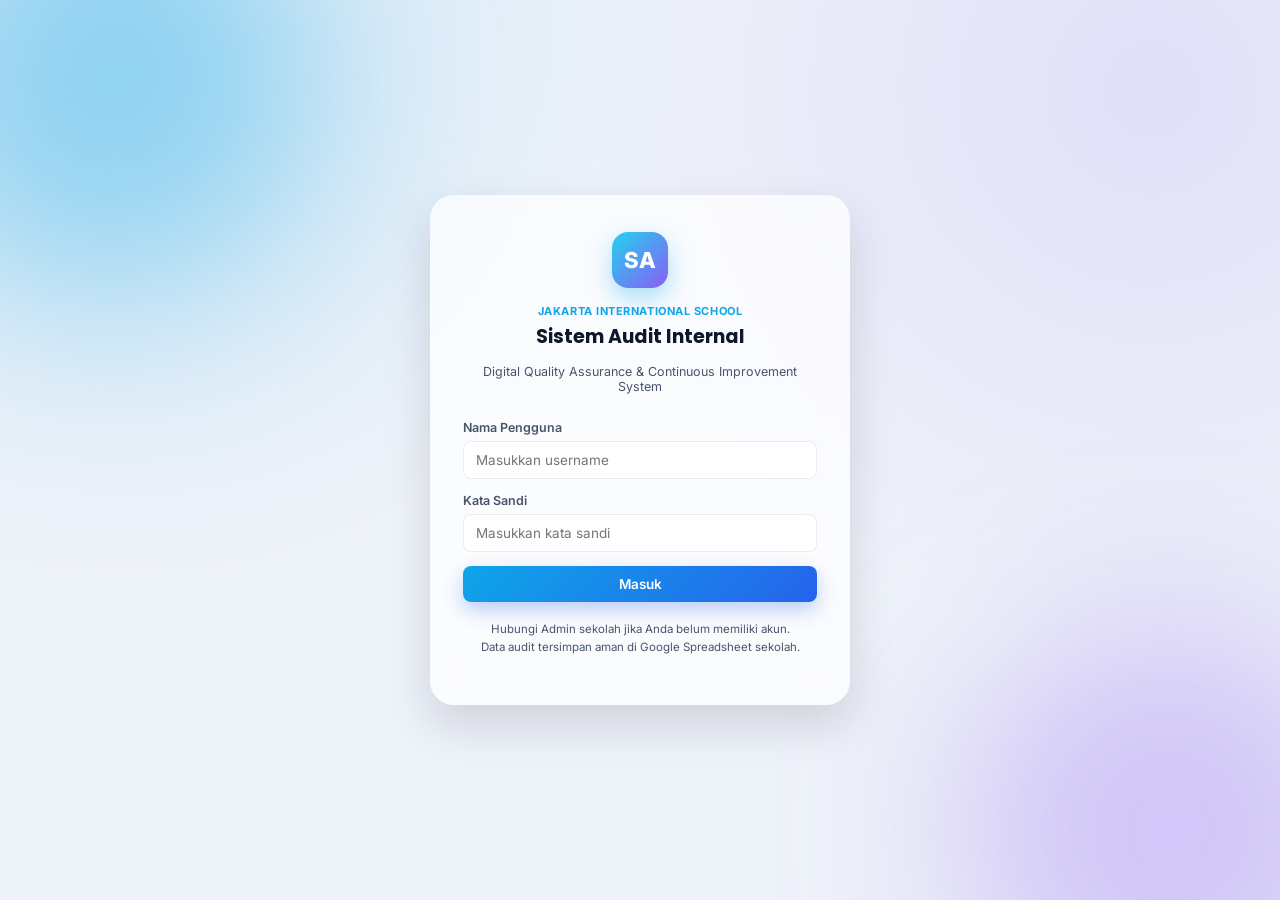
<file: index.html>
<!DOCTYPE html>
<html lang="id">
<head>
<meta charset="UTF-8">
<meta name="viewport" content="width=device-width, initial-scale=1.0">
<title>Masuk — Sistem Audit Internal SMK</title>
<link rel="preconnect" href="https://fonts.googleapis.com">
<link href="https://fonts.googleapis.com/css2?family=Inter:wght@400;500;600;700&family=Poppins:wght@600;700;800&display=swap" rel="stylesheet">
<link rel="stylesheet" href="css/style.css">
<link rel="stylesheet" href="css/dashboard.css">
<link rel="stylesheet" href="css/responsive.css">
</head>
<body>
<div class="login-page">
    <div class="login-card">
        <div class="login-logo">SA</div>
        <p class="school-tag school-name">Jakarta International School</p>
        <h1 class="app-name">Sistem Audit Internal</h1>
        <p class="subtitle app-subtitle">Digital Quality Assurance &amp; Continuous Improvement System</p>

        <form id="loginForm">
            <div class="field">
                <label for="username">Nama Pengguna</label>
                <input class="input" type="text" id="username" placeholder="Masukkan username" required autocomplete="username">
            </div>
            <div class="field">
                <label for="password">Kata Sandi</label>
                <input class="input" type="password" id="password" placeholder="Masukkan kata sandi" required autocomplete="current-password">
            </div>
            <button type="submit" class="btn btn-primary btn-block" id="loginBtn">Masuk</button>
        </form>

        <p class="login-hint">
            Hubungi Admin sekolah jika Anda belum memiliki akun.<br>
            Data audit tersimpan aman di Google Spreadsheet sekolah.
        </p>
    </div>
</div>

<script src="js/config.js"></script>
<script src="js/utils.js"></script>
<script src="js/api.js"></script>
<script src="js/auth.js"></script>
<script>
    if (Auth.isLoggedIn()) window.location.href = "dashboard.html";

    document.getElementById("loginForm").addEventListener("submit", async (e) => {
        e.preventDefault();
        const btn = document.getElementById("loginBtn");
        const username = document.getElementById("username").value.trim();
        const password = document.getElementById("password").value;
        btn.disabled = true; btn.textContent = "Memproses...";
        try {
            const user = await Auth.login(username, password);
            Utils.toast(`Selamat datang, ${user.name}`, "success");
            setTimeout(() => window.location.href = "dashboard.html", 500);
        } catch (err) {
            Utils.toast("❌ Login gagal. Periksa kembali username dan kata sandi Anda.", "error");
        } finally {
            btn.disabled = false; btn.textContent = "Masuk";
        }
    });
</script>
</body>
</html>
</file>
<file: css/style.css>
/* =========================================================
   style.css — Design tokens & komponen inti
   Palette: Navy / Biru / Cyan dengan aksen ungu, gaya glassmorphism
   ========================================================= */
:root {
    --navy-950: #050b1a;
    --navy-900: #0a1128;
    --navy-800: #101a35;
    --navy-700: #16234a;
    --blue-600: #2563eb;
    --blue-500: #3b82f6;
    --cyan-500: #0ea5e9;
    --cyan-400: #22d3ee;
    --purple-500: #8b5cf6;
    --purple-400: #a78bfa;

    --success: #22c55e;
    --warning: #f59e0b;
    --danger: #ef4444;
    --info: #3b82f6;
    --critical: #db2777;
    --muted: #94a3b8;

    --text-primary: #0f172a;
    --text-secondary: #475569;
    --text-inverse: #f1f5f9;
    --bg-app: #eef2f9;
    --bg-surface: rgba(255, 255, 255, 0.72);
    --bg-surface-solid: #ffffff;
    --border-color: rgba(15, 23, 42, 0.08);

    --radius-sm: 8px;
    --radius-md: 14px;
    --radius-lg: 20px;
    --shadow-soft: 0 8px 30px rgba(15, 23, 42, 0.08);
    --shadow-elevated: 0 20px 45px rgba(15, 23, 42, 0.14);
    --sidebar-w: 264px;
    --font-display: 'Poppins', 'Segoe UI', sans-serif;
    --font-body: 'Inter', 'Segoe UI', sans-serif;
}

[data-theme="dark"] {
    --text-primary: #f1f5f9;
    --text-secondary: #94a3b8;
    --bg-app: #060c1c;
    --bg-surface: rgba(16, 26, 53, 0.65);
    --bg-surface-solid: #101a35;
    --border-color: rgba(255, 255, 255, 0.08);
    --shadow-soft: 0 8px 30px rgba(0, 0, 0, 0.35);
    --shadow-elevated: 0 20px 45px rgba(0, 0, 0, 0.45);
}

* { box-sizing: border-box; }
html, body { height: 100%; }
body {
    margin: 0;
    font-family: var(--font-body);
    background:
        radial-gradient(circle at 10% 0%, rgba(14, 165, 233, .12), transparent 40%),
        radial-gradient(circle at 90% 10%, rgba(139, 92, 246, .12), transparent 40%),
        var(--bg-app);
    color: var(--text-primary);
    -webkit-font-smoothing: antialiased;
    transition: background .25s ease, color .25s ease;
}
h1, h2, h3, h4, .font-display { font-family: var(--font-display); }
a { color: inherit; text-decoration: none; }
button { font-family: inherit; cursor: pointer; }
::selection { background: var(--cyan-400); color: #002; }

/* ---------- Layout shell ---------- */
.app-shell { display: flex; min-height: 100vh; }

.sidebar {
    width: var(--sidebar-w);
    background: linear-gradient(180deg, var(--navy-950), var(--navy-800));
    color: var(--text-inverse);
    padding: 22px 16px;
    position: sticky;
    top: 0;
    height: 100vh;
    overflow-y: auto;
    flex-shrink: 0;
    z-index: 40;
}
.sidebar-brand { display: flex; align-items: center; gap: 12px; padding: 6px 8px 24px; }
.sidebar-brand .logo-mark {
    width: 40px; height: 40px; border-radius: 12px;
    background: linear-gradient(135deg, var(--cyan-400), var(--purple-500));
    display: flex; align-items: center; justify-content: center; font-weight: 700; color: #fff;
    box-shadow: 0 6px 18px rgba(14, 165, 233, .35);
}
.sidebar-brand .app-name { font-size: 14px; font-weight: 700; line-height: 1.3; }
.sidebar-brand .school-name { font-size: 11px; color: #94a3b8; }

.nav-section-title { font-size: 11px; text-transform: uppercase; letter-spacing: .08em; color: #64748b; margin: 18px 10px 8px; }
.nav-link {
    display: flex; align-items: center; gap: 10px; padding: 10px 12px; border-radius: var(--radius-sm);
    color: #cbd5e1; font-size: 14px; font-weight: 500; margin-bottom: 2px; transition: all .15s ease;
}
.nav-link:hover { background: rgba(255, 255, 255, .06); color: #fff; }
.nav-link.active { background: linear-gradient(135deg, rgba(14, 165, 233, .25), rgba(139, 92, 246, .2)); color: #fff; box-shadow: inset 0 0 0 1px rgba(255, 255, 255, .08); }
.nav-link .nav-icon { width: 18px; text-align: center; }

.nav-group-toggle { display: flex; align-items: center; justify-content: space-between; cursor: pointer; }
.nav-group-toggle .chevron { transition: transform .2s ease; font-size: 10px; }
.nav-group.open .nav-group-toggle .chevron { transform: rotate(90deg); }
.nav-submenu { max-height: 0; overflow: hidden; padding-left: 10px; transition: max-height .25s ease; }
.nav-group.open .nav-submenu { max-height: 400px; }

.main-area { flex: 1; min-width: 0; display: flex; flex-direction: column; }

.topbar {
    position: sticky; top: 0; z-index: 30;
    display: flex; align-items: center; gap: 14px;
    padding: 14px 24px;
    background: var(--bg-surface);
    backdrop-filter: blur(14px);
    border-bottom: 1px solid var(--border-color);
}
.hamburger-btn { display: none; background: none; border: none; font-size: 20px; color: var(--text-primary); }
.search-box { flex: 1; max-width: 420px; position: relative; }
.search-box input {
    width: 100%; padding: 10px 14px 10px 38px; border-radius: 999px; border: 1px solid var(--border-color);
    background: var(--bg-surface-solid); color: var(--text-primary); font-size: 13px;
}
.search-box .search-icon { position: absolute; left: 13px; top: 50%; transform: translateY(-50%); opacity: .5; }
.topbar-actions { display: flex; align-items: center; gap: 10px; margin-left: auto; }
.icon-btn {
    width: 38px; height: 38px; border-radius: 12px; border: 1px solid var(--border-color);
    background: var(--bg-surface-solid); display: flex; align-items: center; justify-content: center;
    position: relative; font-size: 16px;
}
.sync-badge {
    position: absolute; top: -6px; right: -6px; background: var(--warning); color: #fff;
    border-radius: 999px; font-size: 10px; padding: 1px 5px; font-weight: 700;
}
.sync-badge.hidden { display: none; }
.user-chip { display: flex; align-items: center; gap: 8px; padding: 5px 12px 5px 5px; border-radius: 999px; background: var(--bg-surface-solid); border: 1px solid var(--border-color); }
.user-avatar { width: 30px; height: 30px; border-radius: 50%; background: linear-gradient(135deg, var(--cyan-500), var(--purple-500)); color: #fff; display: flex; align-items: center; justify-content: center; font-weight: 700; font-size: 13px; }
.user-chip .u-name { font-size: 12.5px; font-weight: 600; line-height: 1.1; }
.user-chip .u-role { font-size: 10.5px; color: var(--text-secondary); }

.page-content { padding: 24px; flex: 1; }
.page-header { display: flex; flex-wrap: wrap; align-items: center; justify-content: space-between; gap: 12px; margin-bottom: 20px; }
.page-header h1 { font-size: 22px; margin: 0 0 4px; }
.page-header p { margin: 0; color: var(--text-secondary); font-size: 13.5px; }

.sidebar-overlay { display: none; position: fixed; inset: 0; background: rgba(0, 0, 0, .45); z-index: 39; }
.sidebar-overlay.show { display: block; }

/* ---------- Cards ---------- */
.card {
    background: var(--bg-surface); backdrop-filter: blur(14px);
    border: 1px solid var(--border-color); border-radius: var(--radius-lg);
    box-shadow: var(--shadow-soft); padding: 20px;
}
.card-title { font-size: 15px; font-weight: 700; margin: 0 0 14px; display: flex; align-items: center; gap: 8px; }

.kpi-grid { display: grid; grid-template-columns: repeat(4, 1fr); gap: 16px; margin-bottom: 20px; }
.kpi-card {
    background: var(--bg-surface); backdrop-filter: blur(14px); border: 1px solid var(--border-color);
    border-radius: var(--radius-lg); padding: 18px; box-shadow: var(--shadow-soft);
    position: relative; overflow: hidden;
}
.kpi-card::before {
    content: ""; position: absolute; top: -30px; right: -30px; width: 90px; height: 90px; border-radius: 50%;
    background: radial-gradient(circle, rgba(14, 165, 233, .18), transparent 70%);
}
.kpi-label { font-size: 12px; color: var(--text-secondary); font-weight: 600; text-transform: uppercase; letter-spacing: .04em; }
.kpi-value { font-size: 26px; font-weight: 800; margin-top: 6px; font-family: var(--font-display); }
.kpi-icon { font-size: 20px; opacity: .8; }

.chart-grid { display: grid; grid-template-columns: repeat(2, 1fr); gap: 16px; }
.chart-card canvas { max-height: 280px; }

/* ---------- Buttons ---------- */
.btn {
    display: inline-flex; align-items: center; gap: 8px; padding: 10px 18px; border-radius: var(--radius-sm);
    border: none; font-weight: 600; font-size: 13.5px; transition: transform .12s ease, box-shadow .12s ease;
}
.btn:active { transform: scale(.97); }
.btn-primary { background: linear-gradient(135deg, var(--cyan-500), var(--blue-600)); color: #fff; box-shadow: 0 8px 20px rgba(37, 99, 235, .3); }
.btn-secondary { background: var(--bg-surface-solid); color: var(--text-primary); border: 1px solid var(--border-color); }
.btn-outline { background: transparent; border: 1px solid var(--border-color); color: var(--text-primary); }
.btn-danger { background: linear-gradient(135deg, #f87171, var(--danger)); color: #fff; }
.btn-ghost { background: transparent; color: var(--text-secondary); }
.btn-sm { padding: 6px 12px; font-size: 12.5px; }
.btn-block { width: 100%; justify-content: center; }
.btn-icon { width: 32px; height: 32px; border-radius: 8px; border: 1px solid var(--border-color); background: var(--bg-surface-solid); display: inline-flex; align-items: center; justify-content: center; }
.btn-icon.danger { color: var(--danger); }
.fab { position: fixed; bottom: 22px; right: 22px; width: 56px; height: 56px; border-radius: 50%; background: linear-gradient(135deg, var(--cyan-500), var(--purple-500)); color: #fff; font-size: 24px; box-shadow: var(--shadow-elevated); z-index: 50; border: none; display: none; }

/* ---------- Forms ---------- */
label { font-size: 12.5px; font-weight: 600; color: var(--text-secondary); display: block; margin-bottom: 6px; }
.input, select.input, textarea.input {
    width: 100%; padding: 10px 12px; border-radius: var(--radius-sm); border: 1px solid var(--border-color);
    background: var(--bg-surface-solid); color: var(--text-primary); font-size: 13.5px; font-family: inherit;
}
textarea.input { min-height: 70px; resize: vertical; }
.field { margin-bottom: 14px; }
.grid-2 { display: grid; grid-template-columns: 1fr 1fr; gap: 12px; }
.grid-3 { display: grid; grid-template-columns: repeat(3, 1fr); gap: 12px; }

/* ---------- Badges ---------- */
.badge { display: inline-flex; align-items: center; padding: 4px 10px; border-radius: 999px; font-size: 11.5px; font-weight: 700; }
.badge-success { background: rgba(34, 197, 94, .15); color: #16a34a; }
.badge-warning { background: rgba(245, 158, 11, .15); color: #b45309; }
.badge-danger { background: rgba(239, 68, 68, .15); color: #dc2626; }
.badge-critical { background: rgba(219, 39, 119, .15); color: #be185d; }
.badge-info { background: rgba(59, 130, 246, .15); color: #2563eb; }
.badge-muted { background: rgba(148, 163, 184, .18); color: #64748b; }

/* ---------- Tables ---------- */
.table-wrap { overflow-x: auto; border-radius: var(--radius-md); border: 1px solid var(--border-color); }
table.data-table { width: 100%; border-collapse: collapse; min-width: 720px; }
table.data-table th { text-align: left; font-size: 11.5px; text-transform: uppercase; letter-spacing: .04em; color: var(--text-secondary); background: rgba(148, 163, 184, .08); padding: 12px 14px; white-space: nowrap; }
table.data-table td { padding: 12px 14px; font-size: 13px; border-top: 1px solid var(--border-color); }
table.data-table tr:hover td { background: rgba(14, 165, 233, .04); }
.table-actions { display: flex; gap: 6px; }
.empty-row { text-align: center; padding: 30px; color: var(--text-secondary); }
.max-w { max-width: 320px; }
.row-late td { background: rgba(239, 68, 68, .06) !important; }

/* ---------- Modal ---------- */
.modal-backdrop {
    display: none; position: fixed; inset: 0; background: rgba(5, 11, 26, .55); backdrop-filter: blur(3px);
    align-items: center; justify-content: center; z-index: 100; padding: 16px;
}
.modal-backdrop.show { display: flex; }
.modal { background: var(--bg-surface-solid); border-radius: var(--radius-lg); width: 100%; max-width: 560px; max-height: 90vh; overflow-y: auto; box-shadow: var(--shadow-elevated); }
.modal-lg { max-width: 760px; }
.modal-header { display: flex; align-items: center; justify-content: space-between; padding: 18px 22px; border-bottom: 1px solid var(--border-color); }
.modal-header h3 { margin: 0; font-size: 16px; }
.modal-close { background: none; border: none; font-size: 18px; color: var(--text-secondary); }
.modal-body { padding: 20px 22px; }
.modal-footer { padding: 16px 22px; border-top: 1px solid var(--border-color); display: flex; justify-content: flex-end; gap: 10px; }

/* ---------- Toast ---------- */
.toast-container { position: fixed; top: 18px; right: 18px; z-index: 200; display: flex; flex-direction: column; gap: 10px; }
.toast {
    background: var(--bg-surface-solid); border: 1px solid var(--border-color); border-radius: 12px;
    padding: 12px 16px; display: flex; align-items: center; gap: 10px; font-size: 13.5px; box-shadow: var(--shadow-elevated);
    transform: translateX(120%); opacity: 0; transition: all .3s ease; max-width: 340px; white-space: pre-line;
}
.toast.show { transform: translateX(0); opacity: 1; }
.toast-success { border-left: 4px solid var(--success); }
.toast-error { border-left: 4px solid var(--danger); }
.toast-warning { border-left: 4px solid var(--warning); }
.toast-info { border-left: 4px solid var(--info); }

/* ---------- Loading ---------- */
.loading-overlay { display: none; position: fixed; inset: 0; background: rgba(5, 11, 26, .35); backdrop-filter: blur(2px); z-index: 300; align-items: center; justify-content: center; }
.loading-overlay.show { display: flex; }
.loading-box { background: var(--bg-surface-solid); padding: 24px 30px; border-radius: 16px; text-align: center; box-shadow: var(--shadow-elevated); }
.spinner { width: 34px; height: 34px; border: 3px solid var(--border-color); border-top-color: var(--cyan-500); border-radius: 50%; margin: 0 auto 10px; animation: spin .8s linear infinite; }
@keyframes spin { to { transform: rotate(360deg); } }

/* ---------- Progress ---------- */
.progress-track { width: 100%; height: 10px; border-radius: 999px; background: rgba(148, 163, 184, .2); overflow: hidden; }
.progress-fill { height: 100%; background: linear-gradient(90deg, var(--cyan-500), var(--purple-500)); border-radius: 999px; transition: width .3s ease; }

/* ---------- Misc ---------- */
.chip-filter { display: flex; flex-wrap: wrap; gap: 10px; align-items: end; }
.chip-filter .field { margin-bottom: 0; min-width: 160px; }
.glass-panel { background: var(--bg-surface); backdrop-filter: blur(14px); border: 1px solid var(--border-color); border-radius: var(--radius-lg); }
.hidden { display: none !important; }
.text-muted { color: var(--text-secondary); }
.mt-16 { margin-top: 16px; }
.section-title { font-size: 16px; font-weight: 700; margin: 22px 0 12px; }
</file>
<file: css/dashboard.css>
/* dashboard.css — halaman login & elemen dashboard tambahan */
.login-page {
    min-height: 100vh; display: flex; align-items: center; justify-content: center; padding: 20px;
    position: relative; overflow: hidden;
}
.login-page::before, .login-page::after {
    content: ""; position: absolute; width: 420px; height: 420px; border-radius: 50%; filter: blur(90px); z-index: 0;
}
.login-page::before { background: rgba(14, 165, 233, .35); top: -120px; left: -100px; }
.login-page::after { background: rgba(139, 92, 246, .3); bottom: -140px; right: -100px; }

.login-card {
    position: relative; z-index: 1; width: 100%; max-width: 420px; padding: 36px 32px;
    background: var(--bg-surface); backdrop-filter: blur(18px); border: 1px solid rgba(255,255,255,.18);
    border-radius: 24px; box-shadow: var(--shadow-elevated);
}
.login-logo { width: 56px; height: 56px; border-radius: 16px; margin: 0 auto 16px; background: linear-gradient(135deg, var(--cyan-400), var(--purple-500)); display: flex; align-items: center; justify-content: center; color: #fff; font-weight: 800; font-size: 22px; box-shadow: 0 10px 24px rgba(14,165,233,.35); }
.login-card h1 { text-align: center; font-size: 19px; margin: 0 0 2px; }
.login-card .subtitle { text-align: center; color: var(--text-secondary); font-size: 12.5px; margin-bottom: 26px; }
.login-card .school-tag { text-align: center; font-size: 11px; color: var(--cyan-500); font-weight: 700; letter-spacing: .05em; margin-bottom: 4px; text-transform: uppercase; }
.login-hint { margin-top: 18px; font-size: 11.5px; color: var(--text-secondary); text-align: center; line-height: 1.6; }

/* ---------- Dashboard extras ---------- */
.rank-list { display: flex; flex-direction: column; gap: 10px; }
.rank-item { display: flex; align-items: center; gap: 12px; padding: 10px 12px; border-radius: 12px; background: rgba(148,163,184,.06); }
.rank-item .rank-no { width: 26px; height: 26px; border-radius: 8px; background: var(--navy-900); color: #fff; display: flex; align-items: center; justify-content: center; font-size: 12px; font-weight: 700; }
.rank-item .rank-name { flex: 1; font-size: 13px; font-weight: 600; }
.rank-item .rank-score { font-weight: 800; font-family: var(--font-display); }
.rank-bar-track { height: 6px; background: rgba(148,163,184,.2); border-radius: 999px; overflow: hidden; margin-top: 4px; }
.rank-bar-fill { height: 100%; background: linear-gradient(90deg, var(--cyan-500), var(--purple-500)); }
</file>
<file: css/responsive.css>
/* responsive.css — mobile & tablet + print */
@media (max-width: 1080px) {
    .kpi-grid { grid-template-columns: repeat(2, 1fr); }
    .chart-grid { grid-template-columns: 1fr; }
}

@media (max-width: 900px) {
    .sidebar { position: fixed; left: 0; top: 0; transform: translateX(-100%); transition: transform .25s ease; }
    .sidebar.open { transform: translateX(0); }
    .hamburger-btn { display: block; }
    .search-box { display: none; }
    .page-content { padding: 16px; }
    .grid-2, .grid-3 { grid-template-columns: 1fr; }
    .fab { display: flex; align-items: center; justify-content: center; }
}

@media (max-width: 560px) {
    .kpi-grid { grid-template-columns: 1fr 1fr; gap: 10px; }
    .kpi-card { padding: 14px; }
    .kpi-value { font-size: 20px; }
    .user-chip .u-role { display: none; }
    .modal { max-width: 96vw; }
    .chip-filter { flex-direction: column; align-items: stretch; }
    .chip-filter .field { min-width: unset; }
    .login-card { padding: 26px 20px; }
}

/* Tabel tetap bisa discroll horizontal di mobile via .table-wrap (overflow-x: auto) */

/* ---------- Print ---------- */
@media print {
    .sidebar, .topbar, .fab, .no-print, .modal-backdrop, .toast-container, .loading-overlay { display: none !important; }
    .app-shell, .main-area, .page-content { display: block; padding: 0; margin: 0; background: #fff !important; }
    body { background: #fff !important; }
    .print-report { color: #000; }
    .print-header { text-align: center; margin-bottom: 20px; }
    .print-header h1 { font-size: 18px; margin: 0; }
    .print-header h2 { font-size: 15px; margin: 2px 0; }
    .print-section { margin-bottom: 18px; page-break-inside: avoid; }
    .print-section h3 { font-size: 13px; border-bottom: 1px solid #000; padding-bottom: 4px; }
    .print-table { width: 100%; border-collapse: collapse; font-size: 11px; }
    .print-table th, .print-table td { border: 1px solid #ccc; padding: 5px 8px; text-align: left; }
    .print-signature { display: flex; justify-content: space-between; margin-top: 50px; text-align: center; font-size: 12px; }
}
</file>
<file: css/audit.css>
/* audit.css — halaman pengisian audit */
.fill-progress-bar-wrap { position: sticky; top: 68px; z-index: 20; background: var(--bg-app); padding: 10px 0 16px; }
.fill-progress-label { font-size: 12.5px; color: var(--text-secondary); margin-bottom: 6px; display: flex; justify-content: space-between; }

.audit-item-card {
    background: var(--bg-surface); backdrop-filter: blur(12px); border: 1px solid var(--border-color);
    border-radius: var(--radius-lg); padding: 18px; margin-bottom: 14px; box-shadow: var(--shadow-soft);
}
.audit-item-head { display: flex; gap: 12px; margin-bottom: 14px; }
.item-index { flex-shrink: 0; width: 30px; height: 30px; border-radius: 9px; background: var(--navy-900); color: #fff; display: flex; align-items: center; justify-content: center; font-weight: 700; font-size: 13px; }
.item-question { font-weight: 700; font-size: 14px; margin: 0 0 4px; }
.item-desc { font-size: 12.5px; color: var(--text-secondary); margin: 0 0 6px; }
.item-code-tag { font-size: 11px; color: var(--cyan-500); font-weight: 700; }

.status-options { display: flex; flex-wrap: wrap; gap: 8px; margin-bottom: 12px; }
.status-radio {
    border: 1.5px solid var(--border-color); border-radius: 999px; padding: 8px 16px; font-size: 12.5px; font-weight: 600;
    cursor: pointer; display: flex; align-items: center; gap: 6px; transition: all .15s ease; background: var(--bg-surface-solid);
}
.status-radio input { display: none; }
.status-radio:hover { border-color: var(--cyan-500); }
.status-radio.checked { background: linear-gradient(135deg, var(--cyan-500), var(--blue-600)); border-color: transparent; color: #fff; }

.audit-item-card textarea.input { margin-bottom: 10px; }

.session-picker-card { max-width: 640px; margin: 0 auto; }

.item-audit-toolbar { display: flex; flex-wrap: wrap; gap: 10px; align-items: center; margin-bottom: 16px; }
.item-audit-toolbar .field { margin-bottom: 0; }

@media (max-width: 640px) {
    .fill-progress-bar-wrap { top: 60px; }
    .status-options { gap: 6px; }
    .status-radio { padding: 7px 12px; font-size: 11.5px; flex: 1 1 calc(50% - 6px); justify-content: center; }
}
</file>
